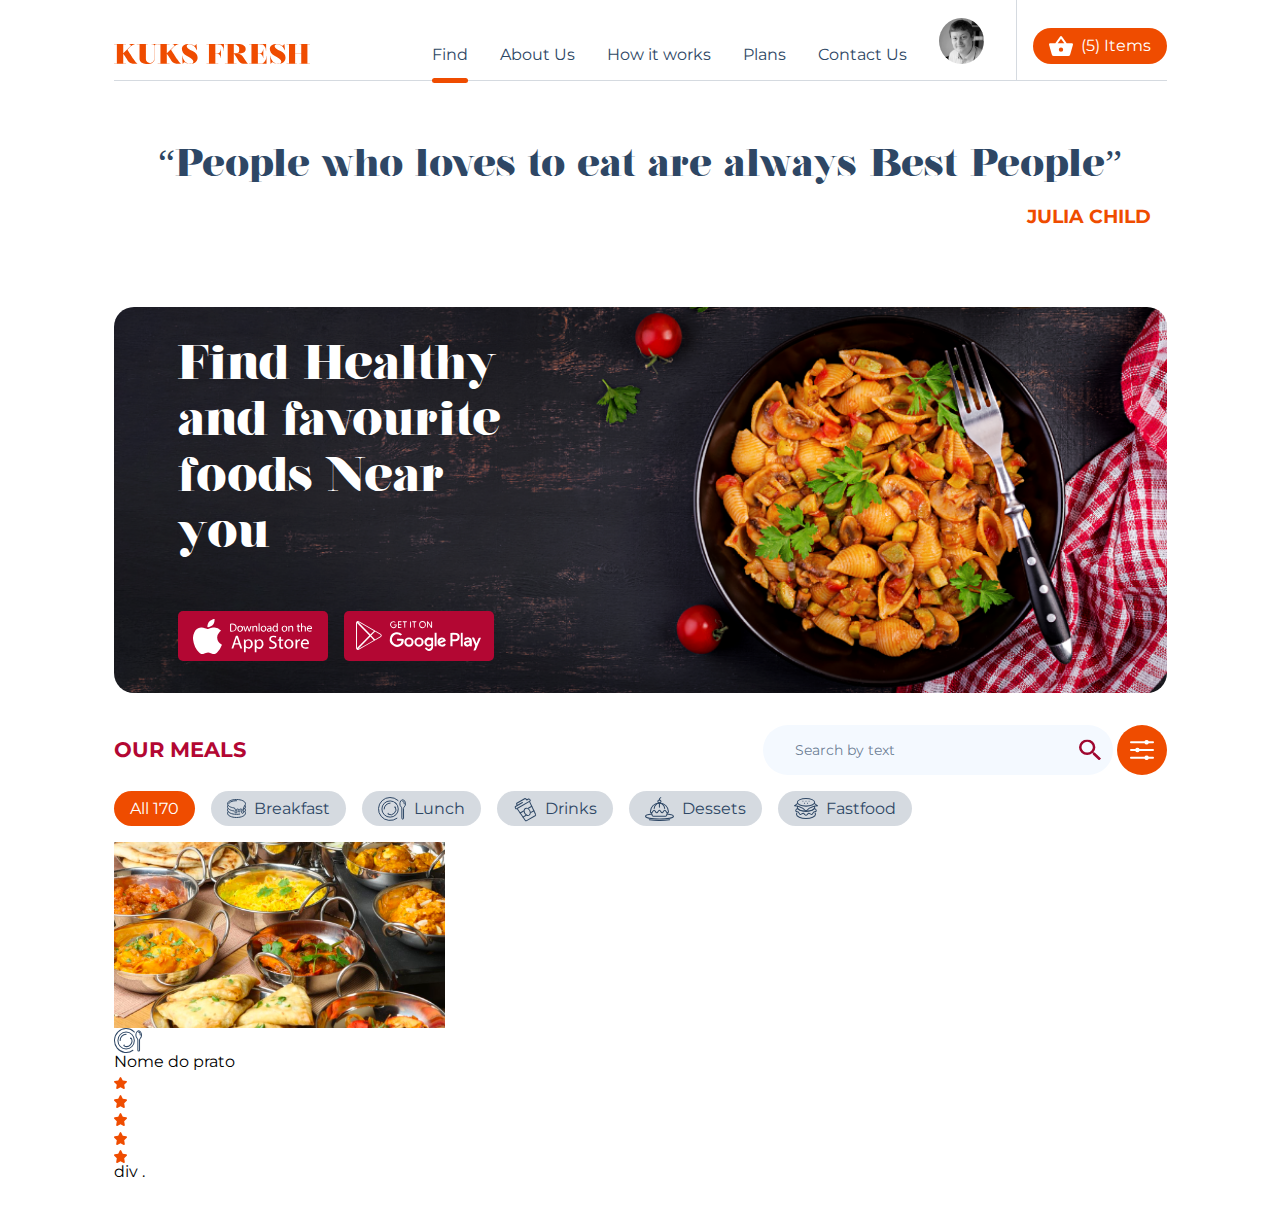
<file: ex-restaurante/index.html>
<!DOCTYPE html>
<html lang="en">
<head>
    <meta charset="UTF-8">
    <meta http-equiv="X-UA-Compatible" content="IE=edge">
    <meta name="viewport" content="width=device-width, initial-scale=1.0">
    <title>Kuks Fresh</title>
    <link rel="stylesheet" href="css/style.css">
</head>
<body>
    <div class="barra-menu">
        <div class="container">
            <img src="img/logo.svg" alt="" class="logo">
            <nav>
                <ul class="menu">
                    <li><a href="#" class="active">Find
                        <div class="barra-link"></div>
                    </a></li>
                    <li><a href="#">About Us
                        <div class="barra-link"></div>
                    </a></li>
                    <li><a href="#">How it works
                        <div class="barra-link"></div>
                    </a></li>
                    <li><a href="#">Plans
                        <div class="barra-link"></div>
                    </a></li>
                    <li><a href="#">Contact Us
                        <div class="barra-link"></div>
                    </a></li>
                    <li><a href="#"><img src="img/utilizador.png" alt="" class="img-utilizador"></a></li>
                </ul>
                <div class="barra"></div>
                <button class="btn laranja"><img src="img/carrinho.svg" alt=""> (5) Items</button>
            </nav>
        </div>
    </div>

    <section class="quote">
        <div class="container">
            <q>People who loves to eat are always Best People</q>
            <span class="autor">Julia Child</span>
        </div>
    </section>

    <section class="banner-download">
        <div class="container">
            <div class="banner">
                <h2>Find Healthy and favourite foods Near you</h2>
                <ul class="btns-app">
                    <li><a href="#"><img src="img/download-app-store.svg" alt=""></a></li>
                    <li><a href="#"><img src="img/download-play-store.svg" alt=""></a></li>
                </ul>
            </div>
        </div>
    </section>

    <section class="our-meals">
        <div class="container">
            <div class="top-section">
                <h2 class="titulo">Our Meals</h2>
                <div class="pesquisa">
                    <div class="input-container">
                        <input type="text" placeholder="Search by text">
                        <button>
                            <img src="img/pesquisa.svg" alt="" class="ico-search">
                        </button>                        
                    </div>                    
                    
                    <button class="btn-filtro"><img src="img/filtro.svg" alt=""></button>
                </div>
            </div>
            <ul class="categorias">
                <li><button class="btn laranja">All 170</button></li>
                <li><button class="btn"><img src="img/icones-comida/breakfast.svg" alt="">Breakfast</button></li>
                <li><button class="btn"><img src="img/icones-comida/lunch.svg" alt="">Lunch</button></li>
                <li><button class="btn"><img src="img/icones-comida/drinks.svg" alt="">Drinks</button></li>
                <li><button class="btn"><img src="img/icones-comida/desserts.svg" alt="">Dessets</button></li>
                <li><button class="btn"><img src="img/icones-comida/fastfood.svg" alt="">Fastfood</button></li>
            </ul>
            <div class="grid-3-colunas">
                <article class="prato">
                    <div class="foto-prato">
                        <img src="img/fotos-pratos/prato-1.png" alt="">
                        <div class="ico-categoria"><img src="img/icones-comida/lunch.svg" alt=""></div>
                    </div>
                    <a href="#">Nome do prato</a>
                    <div class="reviews">
                        <ul>
                            <li><img src="img/estrela.svg" alt=""></li>
                            <li><img src="img/estrela.svg" alt=""></li>
                            <li><img src="img/estrela.svg" alt=""></li>
                            <li><img src="img/estrela.svg" alt=""></li>
                            <li><img src="img/estrela.svg" alt=""></li>
                        </ul>
                    </div>
                    div .
                </article>
            </div>
        </div>        
    </section>
</body>
</html>
</file>
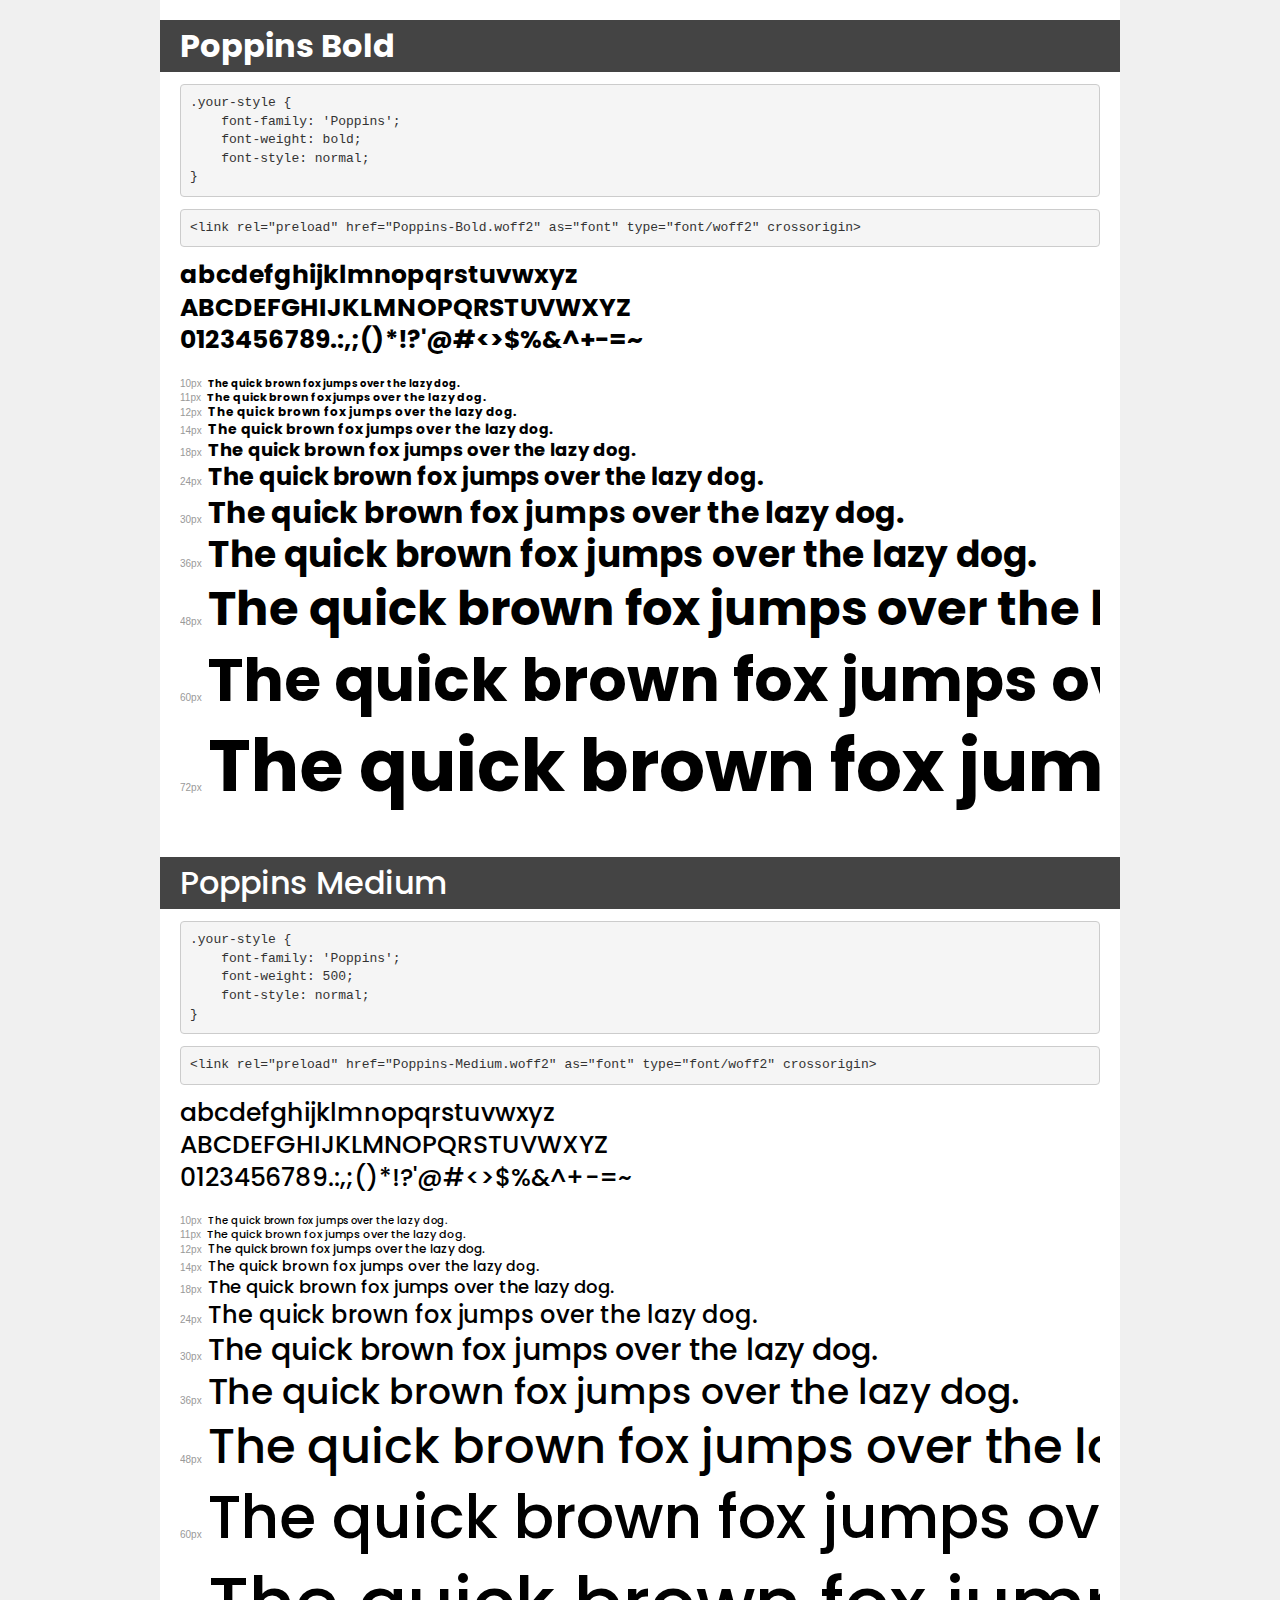
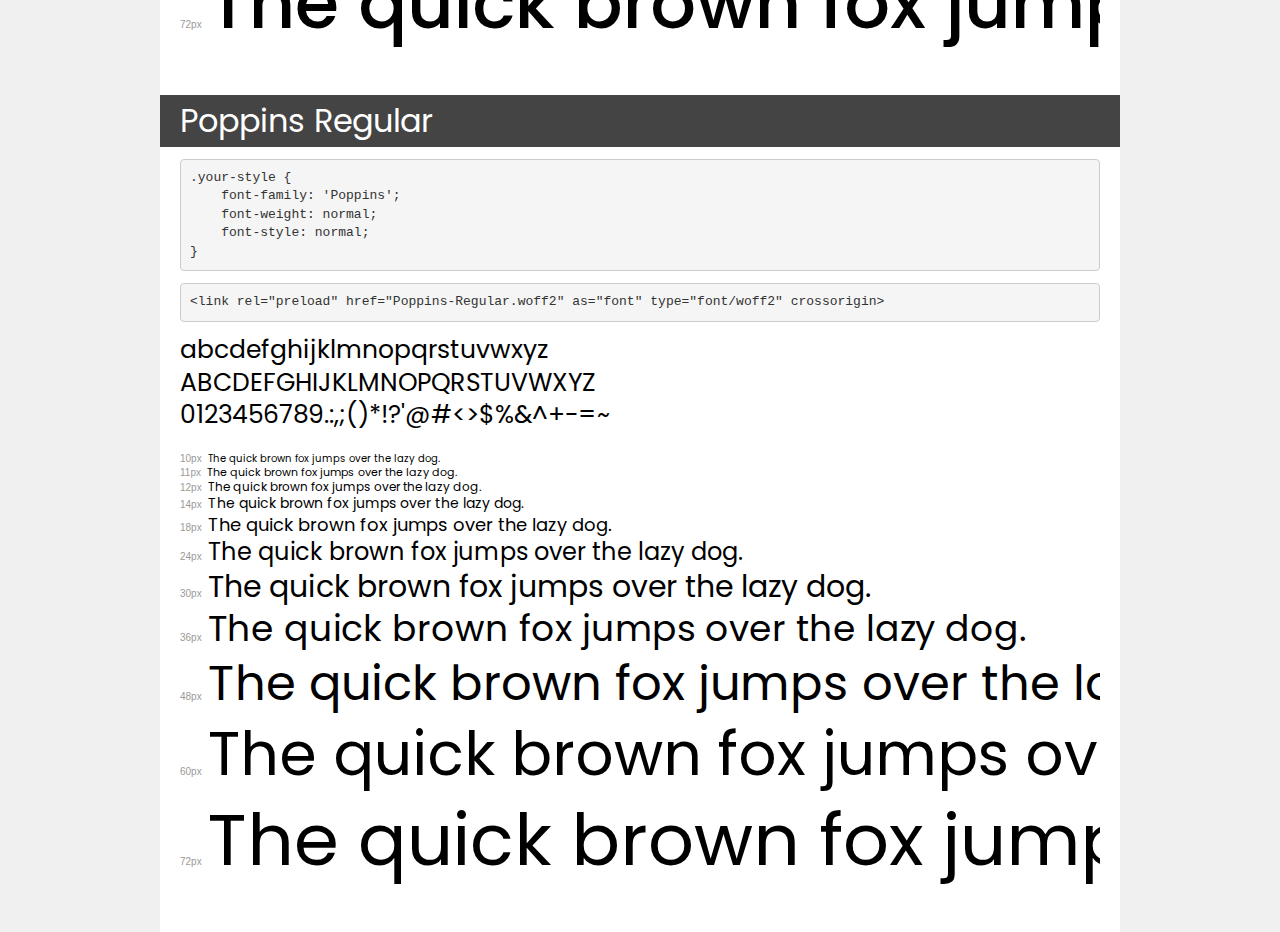
<file: POS_js/fonts/Poppins/demo.html>
<!DOCTYPE html>
<html lang="en">
<head>
    <meta charset="utf-8">
    <meta http-equiv="X-UA-Compatible" content="IE=edge">
    <meta name="viewport" content="width=device-width, initial-scale=1">
    <meta name="robots" content="noindex, noarchive">
    <meta name="format-detection" content="telephone=no">
    <title>Transfonter demo</title>
    <link href="stylesheet.css" rel="stylesheet">
    <style>
        /*
        http://meyerweb.com/eric/tools/css/reset/
        v2.0 | 20110126
        License: none (public domain)
        */
        html, body, div, span, applet, object, iframe,
        h1, h2, h3, h4, h5, h6, p, blockquote, pre,
        a, abbr, acronym, address, big, cite, code,
        del, dfn, em, img, ins, kbd, q, s, samp,
        small, strike, strong, sub, sup, tt, var,
        b, u, i, center,
        dl, dt, dd, ol, ul, li,
        fieldset, form, label, legend,
        table, caption, tbody, tfoot, thead, tr, th, td,
        article, aside, canvas, details, embed,
        figure, figcaption, footer, header, hgroup,
        menu, nav, output, ruby, section, summary,
        time, mark, audio, video {
            margin: 0;
            padding: 0;
            border: 0;
            font-size: 100%;
            font: inherit;
            vertical-align: baseline;
        }
        /* HTML5 display-role reset for older browsers */
        article, aside, details, figcaption, figure,
        footer, header, hgroup, menu, nav, section {
            display: block;
        }
        body {
            line-height: 1;
        }
        ol, ul {
            list-style: none;
        }
        blockquote, q {
            quotes: none;
        }
        blockquote:before, blockquote:after,
        q:before, q:after {
            content: '';
            content: none;
        }
        table {
            border-collapse: collapse;
            border-spacing: 0;
        }
        /* demo styles */
        body {
            background: #f0f0f0;
            color: #000;
        }
        .page {
            background: #fff;
            width: 920px;
            margin: 0 auto;
            padding: 20px 20px 0 20px;
            overflow: hidden;
        }
        .font-container {
            overflow-x: auto;
            overflow-y: hidden;
            margin-bottom: 40px;
            line-height: 1.3;
            white-space: nowrap;
            padding-bottom: 5px;
        }
        h1 {
            position: relative;
            background: #444;
            font-size: 32px;
            color: #fff;
            padding: 10px 20px;
            margin: 0 -20px 12px -20px;
        }
        .letters {
            font-size: 25px;
            margin-bottom: 20px;
        }
        .s10:before {
            content: '10px';
        }
        .s11:before {
            content: '11px';
        }
        .s12:before {
            content: '12px';
        }
        .s14:before {
            content: '14px';
        }
        .s18:before {
            content: '18px';
        }
        .s24:before {
            content: '24px';
        }
        .s30:before {
            content: '30px';
        }
        .s36:before {
            content: '36px';
        }
        .s48:before {
            content: '48px';
        }
        .s60:before {
            content: '60px';
        }
        .s72:before {
            content: '72px';
        }
        .s10:before, .s11:before, .s12:before, .s14:before,
        .s18:before, .s24:before, .s30:before, .s36:before,
        .s48:before, .s60:before, .s72:before {
            font-family: Arial, sans-serif;
            font-size: 10px;
            font-weight: normal;
            font-style: normal;
            color: #999;
            padding-right: 6px;
        }
        pre {
            display: block;
            padding: 9px;
            margin: 0 0 12px;
            font-family: Monaco, Menlo, Consolas, "Courier New", monospace;
            font-size: 13px;
            line-height: 1.428571429;
            color: #333;
            font-weight: normal;
            font-style: normal;
            background-color: #f5f5f5;
            border: 1px solid #ccc;
            overflow-x: auto;
            border-radius: 4px;
        }
        /* responsive */
        @media (max-width: 959px) {
            .page {
                width: auto;
                margin: 0;
            }
        }
    </style>
</head>
<body>
<div class="page">
    <div class="demo">
        <h1 style="font-family: 'Poppins'; font-weight: bold; font-style: normal;">Poppins Bold</h1>
        <pre title="Usage">.your-style {
    font-family: 'Poppins';
    font-weight: bold;
    font-style: normal;
}</pre>
        <pre title="Preload (optional)">
&lt;link rel=&quot;preload&quot; href=&quot;Poppins-Bold.woff2&quot; as=&quot;font&quot; type=&quot;font/woff2&quot; crossorigin&gt;</pre>
        <div class="font-container" style="font-family: 'Poppins'; font-weight: bold; font-style: normal;">
            <p class="letters">
                abcdefghijklmnopqrstuvwxyz<br>
ABCDEFGHIJKLMNOPQRSTUVWXYZ<br>
                0123456789.:,;()*!?'@#&lt;&gt;$%&^+-=~
            </p>
            <p class="s10" style="font-size: 10px;">The quick brown fox jumps over the lazy dog.</p>
            <p class="s11" style="font-size: 11px;">The quick brown fox jumps over the lazy dog.</p>
            <p class="s12" style="font-size: 12px;">The quick brown fox jumps over the lazy dog.</p>
            <p class="s14" style="font-size: 14px;">The quick brown fox jumps over the lazy dog.</p>
            <p class="s18" style="font-size: 18px;">The quick brown fox jumps over the lazy dog.</p>
            <p class="s24" style="font-size: 24px;">The quick brown fox jumps over the lazy dog.</p>
            <p class="s30" style="font-size: 30px;">The quick brown fox jumps over the lazy dog.</p>
            <p class="s36" style="font-size: 36px;">The quick brown fox jumps over the lazy dog.</p>
            <p class="s48" style="font-size: 48px;">The quick brown fox jumps over the lazy dog.</p>
            <p class="s60" style="font-size: 60px;">The quick brown fox jumps over the lazy dog.</p>
            <p class="s72" style="font-size: 72px;">The quick brown fox jumps over the lazy dog.</p>
        </div>
    </div>

    <div class="demo">
        <h1 style="font-family: 'Poppins'; font-weight: 500; font-style: normal;">Poppins Medium</h1>
        <pre title="Usage">.your-style {
    font-family: 'Poppins';
    font-weight: 500;
    font-style: normal;
}</pre>
        <pre title="Preload (optional)">
&lt;link rel=&quot;preload&quot; href=&quot;Poppins-Medium.woff2&quot; as=&quot;font&quot; type=&quot;font/woff2&quot; crossorigin&gt;</pre>
        <div class="font-container" style="font-family: 'Poppins'; font-weight: 500; font-style: normal;">
            <p class="letters">
                abcdefghijklmnopqrstuvwxyz<br>
ABCDEFGHIJKLMNOPQRSTUVWXYZ<br>
                0123456789.:,;()*!?'@#&lt;&gt;$%&^+-=~
            </p>
            <p class="s10" style="font-size: 10px;">The quick brown fox jumps over the lazy dog.</p>
            <p class="s11" style="font-size: 11px;">The quick brown fox jumps over the lazy dog.</p>
            <p class="s12" style="font-size: 12px;">The quick brown fox jumps over the lazy dog.</p>
            <p class="s14" style="font-size: 14px;">The quick brown fox jumps over the lazy dog.</p>
            <p class="s18" style="font-size: 18px;">The quick brown fox jumps over the lazy dog.</p>
            <p class="s24" style="font-size: 24px;">The quick brown fox jumps over the lazy dog.</p>
            <p class="s30" style="font-size: 30px;">The quick brown fox jumps over the lazy dog.</p>
            <p class="s36" style="font-size: 36px;">The quick brown fox jumps over the lazy dog.</p>
            <p class="s48" style="font-size: 48px;">The quick brown fox jumps over the lazy dog.</p>
            <p class="s60" style="font-size: 60px;">The quick brown fox jumps over the lazy dog.</p>
            <p class="s72" style="font-size: 72px;">The quick brown fox jumps over the lazy dog.</p>
        </div>
    </div>

    <div class="demo">
        <h1 style="font-family: 'Poppins'; font-weight: normal; font-style: normal;">Poppins Regular</h1>
        <pre title="Usage">.your-style {
    font-family: 'Poppins';
    font-weight: normal;
    font-style: normal;
}</pre>
        <pre title="Preload (optional)">
&lt;link rel=&quot;preload&quot; href=&quot;Poppins-Regular.woff2&quot; as=&quot;font&quot; type=&quot;font/woff2&quot; crossorigin&gt;</pre>
        <div class="font-container" style="font-family: 'Poppins'; font-weight: normal; font-style: normal;">
            <p class="letters">
                abcdefghijklmnopqrstuvwxyz<br>
ABCDEFGHIJKLMNOPQRSTUVWXYZ<br>
                0123456789.:,;()*!?'@#&lt;&gt;$%&^+-=~
            </p>
            <p class="s10" style="font-size: 10px;">The quick brown fox jumps over the lazy dog.</p>
            <p class="s11" style="font-size: 11px;">The quick brown fox jumps over the lazy dog.</p>
            <p class="s12" style="font-size: 12px;">The quick brown fox jumps over the lazy dog.</p>
            <p class="s14" style="font-size: 14px;">The quick brown fox jumps over the lazy dog.</p>
            <p class="s18" style="font-size: 18px;">The quick brown fox jumps over the lazy dog.</p>
            <p class="s24" style="font-size: 24px;">The quick brown fox jumps over the lazy dog.</p>
            <p class="s30" style="font-size: 30px;">The quick brown fox jumps over the lazy dog.</p>
            <p class="s36" style="font-size: 36px;">The quick brown fox jumps over the lazy dog.</p>
            <p class="s48" style="font-size: 48px;">The quick brown fox jumps over the lazy dog.</p>
            <p class="s60" style="font-size: 60px;">The quick brown fox jumps over the lazy dog.</p>
            <p class="s72" style="font-size: 72px;">The quick brown fox jumps over the lazy dog.</p>
        </div>
    </div>

</div>
</body>
</html>
</file>
<file: POS_js/fonts/Poppins/stylesheet.css>
@font-face {
    font-family: 'Poppins';
    src: url('Poppins-Bold.woff2') format('woff2'),
        url('Poppins-Bold.woff') format('woff');
    font-weight: bold;
    font-style: normal;
    font-display: swap;
}

@font-face {
    font-family: 'Poppins';
    src: url('Poppins-Medium.woff2') format('woff2'),
        url('Poppins-Medium.woff') format('woff');
    font-weight: 500;
    font-style: normal;
    font-display: swap;
}

@font-face {
    font-family: 'Poppins';
    src: url('Poppins-Regular.woff2') format('woff2'),
        url('Poppins-Regular.woff') format('woff');
    font-weight: normal;
    font-style: normal;
    font-display: swap;
}
</file>
<file: ex-restaurante/css/style.css>
@import url("https://fonts.googleapis.com/css2?family=Montserrat:wght@400;600;700&display=swap");
/*! destyle.css v3.0.2 | MIT License | https://github.com/nicolas-cusan/destyle.css */
/* Reset box-model and set borders */
/* ============================================ */
*,
::before,
::after {
  box-sizing: border-box;
  border-style: solid;
  border-width: 0;
}

/* Document */
/* ============================================ */
/**
 * 1. Correct the line height in all browsers.
 * 2. Prevent adjustments of font size after orientation changes in iOS.
 * 3. Remove gray overlay on links for iOS.
 */
html {
  line-height: 1.15;
  /* 1 */
  -webkit-text-size-adjust: 100%;
  /* 2 */
  -webkit-tap-highlight-color: transparent;
  /* 3*/
}

/* Sections */
/* ============================================ */
/**
 * Remove the margin in all browsers.
 */
body {
  margin: 0;
}

/**
 * Render the `main` element consistently in IE.
 */
main {
  display: block;
}

/* Vertical rhythm */
/* ============================================ */
p,
table,
blockquote,
address,
pre,
iframe,
form,
figure,
dl {
  margin: 0;
}

/* Headings */
/* ============================================ */
h1,
h2,
h3,
h4,
h5,
h6 {
  font-size: inherit;
  font-weight: inherit;
  margin: 0;
}

/* Lists (enumeration) */
/* ============================================ */
ul,
ol {
  margin: 0;
  padding: 0;
  list-style: none;
}

/* Lists (definition) */
/* ============================================ */
dt {
  font-weight: bold;
}

dd {
  margin-left: 0;
}

/* Grouping content */
/* ============================================ */
/**
 * 1. Add the correct box sizing in Firefox.
 * 2. Show the overflow in Edge and IE.
 */
hr {
  box-sizing: content-box;
  /* 1 */
  height: 0;
  /* 1 */
  overflow: visible;
  /* 2 */
  border-top-width: 1px;
  margin: 0;
  clear: both;
  color: inherit;
}

/**
 * 1. Correct the inheritance and scaling of font size in all browsers.
 * 2. Correct the odd `em` font sizing in all browsers.
 */
pre {
  font-family: monospace, monospace;
  /* 1 */
  font-size: inherit;
  /* 2 */
}

address {
  font-style: inherit;
}

/* Text-level semantics */
/* ============================================ */
/**
 * Remove the gray background on active links in IE 10.
 */
a {
  background-color: transparent;
  text-decoration: none;
  color: inherit;
}

/**
 * 1. Remove the bottom border in Chrome 57-
 * 2. Add the correct text decoration in Chrome, Edge, IE, Opera, and Safari.
 */
abbr[title] {
  -webkit-text-decoration: underline dotted;
          text-decoration: underline dotted;
  /* 2 */
}

/**
 * Add the correct font weight in Chrome, Edge, and Safari.
 */
b,
strong {
  font-weight: bolder;
}

/**
 * 1. Correct the inheritance and scaling of font size in all browsers.
 * 2. Correct the odd `em` font sizing in all browsers.
 */
code,
kbd,
samp {
  font-family: monospace, monospace;
  /* 1 */
  font-size: inherit;
  /* 2 */
}

/**
 * Add the correct font size in all browsers.
 */
small {
  font-size: 80%;
}

/**
 * Prevent `sub` and `sup` elements from affecting the line height in
 * all browsers.
 */
sub,
sup {
  font-size: 75%;
  line-height: 0;
  position: relative;
  vertical-align: baseline;
}

sub {
  bottom: -0.25em;
}

sup {
  top: -0.5em;
}

/* Replaced content */
/* ============================================ */
/**
 * Prevent vertical alignment issues.
 */
svg,
img,
embed,
object,
iframe {
  vertical-align: bottom;
}

/* Forms */
/* ============================================ */
/**
 * Reset form fields to make them styleable.
 * 1. Make form elements stylable across systems iOS especially.
 * 2. Inherit text-transform from parent.
 */
button,
input,
optgroup,
select,
textarea {
  -webkit-appearance: none;
  /* 1 */
  -moz-appearance: none;
       appearance: none;
  vertical-align: middle;
  color: inherit;
  font: inherit;
  background: transparent;
  padding: 0;
  margin: 0;
  border-radius: 0;
  text-align: inherit;
  text-transform: inherit;
  /* 2 */
}

/**
 * Reset radio and checkbox appearance to preserve their look in iOS.
 */
[type=checkbox] {
  -webkit-appearance: checkbox;
  -moz-appearance: checkbox;
       appearance: checkbox;
}

[type=radio] {
  -webkit-appearance: radio;
  -moz-appearance: radio;
       appearance: radio;
}

/**
 * Correct cursors for clickable elements.
 */
button,
[type=button],
[type=reset],
[type=submit] {
  cursor: pointer;
}

button:disabled,
[type=button]:disabled,
[type=reset]:disabled,
[type=submit]:disabled {
  cursor: default;
}

/**
 * Improve outlines for Firefox and unify style with input elements & buttons.
 */
:-moz-focusring {
  outline: auto;
}

select:disabled {
  opacity: inherit;
}

/**
 * Remove padding
 */
option {
  padding: 0;
}

/**
 * Reset to invisible
 */
fieldset {
  margin: 0;
  padding: 0;
  min-width: 0;
}

legend {
  padding: 0;
}

/**
 * Add the correct vertical alignment in Chrome, Firefox, and Opera.
 */
progress {
  vertical-align: baseline;
}

/**
 * Remove the default vertical scrollbar in IE 10+.
 */
textarea {
  overflow: auto;
}

/**
 * Correct the cursor style of increment and decrement buttons in Chrome.
 */
[type=number]::-webkit-inner-spin-button,
[type=number]::-webkit-outer-spin-button {
  height: auto;
}

/**
 * 1. Correct the outline style in Safari.
 */
[type=search] {
  outline-offset: -2px;
  /* 1 */
}

/**
 * Remove the inner padding in Chrome and Safari on macOS.
 */
[type=search]::-webkit-search-decoration {
  -webkit-appearance: none;
}

/**
 * 1. Correct the inability to style clickable types in iOS and Safari.
 * 2. Fix font inheritance.
 */
::-webkit-file-upload-button {
  -webkit-appearance: button;
  /* 1 */
  font: inherit;
  /* 2 */
}

/**
 * Clickable labels
 */
label[for] {
  cursor: pointer;
}

/* Interactive */
/* ============================================ */
/*
 * Add the correct display in Edge, IE 10+, and Firefox.
 */
details {
  display: block;
}

/*
 * Add the correct display in all browsers.
 */
summary {
  display: list-item;
}

/*
 * Remove outline for editable content.
 */
[contenteditable]:focus {
  outline: auto;
}

/* Tables */
/* ============================================ */
/**
1. Correct table border color inheritance in all Chrome and Safari.
*/
table {
  border-color: inherit;
  /* 1 */
  border-collapse: collapse;
}

caption {
  text-align: left;
}

td,
th {
  vertical-align: top;
  padding: 0;
}

th {
  text-align: left;
  font-weight: bold;
}

@font-face {
  font-family: "Nouvelle Vague";
  src: url("../fonts/NouvelleVague/NouvelleVague-Black.woff2") format("woff2"), url("../fonts/NouvelleVague/NouvelleVague-Black.woff") format("woff");
  font-weight: 900;
  font-style: normal;
  font-display: swap;
}
body {
  font-family: "Montserrat", sans-serif;
}

.container {
  width: 1053px;
  margin: 0 auto;
}

.btn {
  background-color: rgba(46, 71, 101, 0.2);
  display: flex;
  justify-content: center;
  align-items: center;
  color: white;
  padding: 0.5rem 1rem;
  border-radius: 100px;
  transition: 0.3s ease-in-out;
}
.btn img {
  margin-right: 0.5rem;
}
.btn:hover {
  background-color: #EF4C00;
}
.btn.laranja {
  background-color: #EF4C00;
}
.btn.laranja:hover {
  background-color: #2E4765;
}

.titulo {
  color: #B30733;
  text-transform: uppercase;
  font-weight: bold;
  font-size: 1.3rem;
}

.grid-3-colunas {
  display: grid;
  grid-template-columns: repeat(3, 1fr);
  gap: 1rem;
}

.barra-menu .container {
  border-bottom: 1px solid rgba(46, 71, 101, 0.2);
  display: flex;
  justify-content: space-between;
  align-items: flex-end;
  padding-bottom: 1rem;
}
.barra-menu nav {
  display: flex;
  align-items: flex-end;
}
.barra-menu .menu {
  display: flex;
  align-items: flex-end;
}
.barra-menu .menu li a {
  color: #2E4765;
  margin: 0 1rem;
  position: relative;
}
.barra-menu .menu li a .img-utilizador {
  border-radius: 50%;
}
.barra-menu .menu li a .barra-link {
  width: 0%;
  height: 5px;
  background-color: #EF4C00;
  border-radius: 10px;
  position: absolute;
  bottom: calc(-1rem - 3px);
  left: 0;
  transition: 0.3s ease-in-out;
}
.barra-menu .menu li a:hover .barra-link, .barra-menu .menu li a.active .barra-link {
  width: 100% !important;
}
.barra-menu .barra {
  width: 1px;
  height: 80px;
  background-color: rgba(46, 71, 101, 0.2);
  margin: 0 1rem;
  margin-bottom: -1rem;
}

.quote {
  padding: 4rem 0;
}
.quote .container {
  display: flex;
  flex-direction: column;
  align-items: center;
  align-items: flex-end;
}
.quote .container q {
  color: #2E4765;
  font-family: "Nouvelle Vague", serif;
  font-size: 2.4rem;
  align-self: center;
}
.quote .container .autor {
  color: #EF4C00;
  text-transform: uppercase;
  font-weight: bold;
  font-size: 1.2rem;
  margin: 1rem;
}

.banner-download .banner {
  width: 100%;
  min-height: 370px;
  background-color: #2E4765;
  background-image: url("../img/foto-header.png");
  background-size: cover;
  background-position: center;
  border-radius: 20px;
  padding: 2rem 4rem;
  display: flex;
  flex-direction: column;
  justify-content: center;
}
.banner-download .banner h2 {
  color: white;
  font-family: "Nouvelle Vague", serif;
  font-size: 3rem;
  line-height: 3.5rem;
  max-width: 40%;
  margin-bottom: 3rem;
}
.banner-download .banner .btns-app {
  display: flex;
  gap: 1rem;
}
.banner-download .banner .btns-app a {
  display: flex;
  background-color: #B30733;
  width: 150px;
  height: 50px;
  justify-content: center;
  align-items: center;
  border-radius: 5px;
  transition: 0.3s ease-in-out;
}
.banner-download .banner .btns-app a:hover {
  background-color: #FF0043;
}

.our-meals {
  padding: 2rem 0;
}
.our-meals .top-section {
  width: 100%;
  display: flex;
  align-items: center;
  justify-content: space-between;
}
.our-meals .top-section .pesquisa {
  display: flex;
}
.our-meals .top-section .pesquisa input {
  background-color: #F4F9FF;
  color: rgba(46, 71, 101, 0.7);
  padding: 0 3rem 0 2rem;
  height: 50px;
  width: 350px;
  border-radius: 50px;
  font-size: 0.9rem;
}
.our-meals .top-section .pesquisa input::-moz-placeholder {
  color: rgba(46, 71, 101, 0.7);
}
.our-meals .top-section .pesquisa input:-ms-input-placeholder {
  color: rgba(46, 71, 101, 0.7);
}
.our-meals .top-section .pesquisa input::placeholder {
  color: rgba(46, 71, 101, 0.7);
}
.our-meals .top-section .pesquisa .input-container {
  position: relative;
}
.our-meals .top-section .pesquisa .input-container .ico-search {
  position: absolute;
  top: 50%;
  transform: translateY(-50%);
  right: 1rem;
}
.our-meals .top-section .pesquisa .btn-filtro {
  background-color: #EF4C00;
  width: 50px;
  height: 50px;
  display: flex;
  align-items: center;
  justify-content: center;
  border-radius: 50%;
  transition: 0.3s;
}
.our-meals .top-section .pesquisa .btn-filtro:hover {
  background-color: #2E4765;
}
.our-meals .categorias {
  margin: 1rem 0;
  display: flex;
  gap: 1rem;
  align-items: center;
}
.our-meals .categorias .btn {
  color: #2E4765;
  height: 35px;
}
.our-meals .categorias .btn.laranja {
  color: white;
}/*# sourceMappingURL=style.css.map */
</file>
